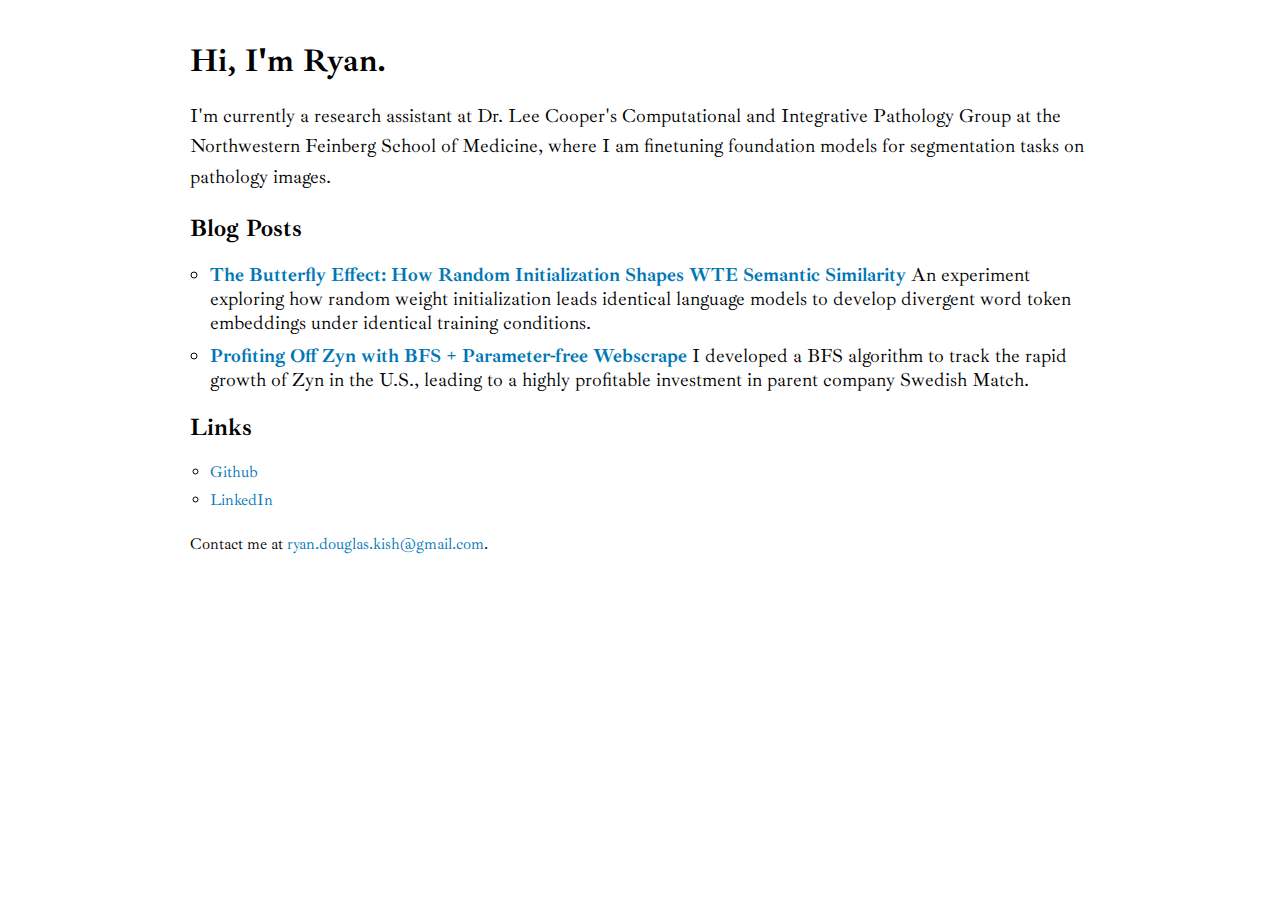
<file: index.html>
<!DOCTYPE html>
<html lang="en">
<head>
    <meta charset="UTF-8">
    <meta name="viewport" content="width=device-width, initial-scale=1.0">
    <meta http-equiv="X-UA-Compatible" content="IE=edge">
    <title>Ryan Kish - Machine Learning Scientist</title>
    <link rel="stylesheet" href="css/style.css">
</head>
<script async src="https://www.googletagmanager.com/gtag/js?id=G-NLVNH4F2ZV"></script>
    <script>
    window.dataLayer = window.dataLayer || [];
    function gtag(){dataLayer.push(arguments);}
    gtag('js', new Date());

    gtag('config', 'G-NLVNH4F2ZV');
    </script>
<body>
    <div class="main-content">
        <h1>Hi, I'm Ryan.</h1>
        <p>I'm currently a research assistant at Dr. Lee Cooper's Computational and Integrative Pathology Group at the Northwestern Feinberg School of Medicine, where I am finetuning foundation models for segmentation tasks on pathology images.</p>
        
        <h2>Blog Posts</h2>
        <ul class="blog-posts">
            <li><a href="blog/wte_init.html"><b>The Butterfly Effect: How Random Initialization Shapes WTE Semantic Similarity</b></a> An experiment exploring how random weight initialization leads identical language models to develop divergent word token embeddings under identical training conditions.</li>
            <li><a href="blog/zyn.html"><b>Profiting Off Zyn with BFS + Parameter-free Webscrape</b></a> I developed a BFS algorithm to track the rapid growth of Zyn in the U.S., leading to a highly profitable investment in parent company Swedish Match.</li>
        </ul>

        <h2>Links</h2>
        <ul class="social-links">
            <li><a href="https://github.com/ryankish" target="_blank">Github</a></li>
            <li><a href="https://www.linkedin.com/in/ryandk1/" target="_blank">LinkedIn</a></li>
        </ul>
        <div class="contact">
            Contact me at <a href="mailto:ryan.douglas.kish@gmail.com">ryan.douglas.kish@gmail.com</a>.
        </div>
    </div>
</body>

</html>
</file>
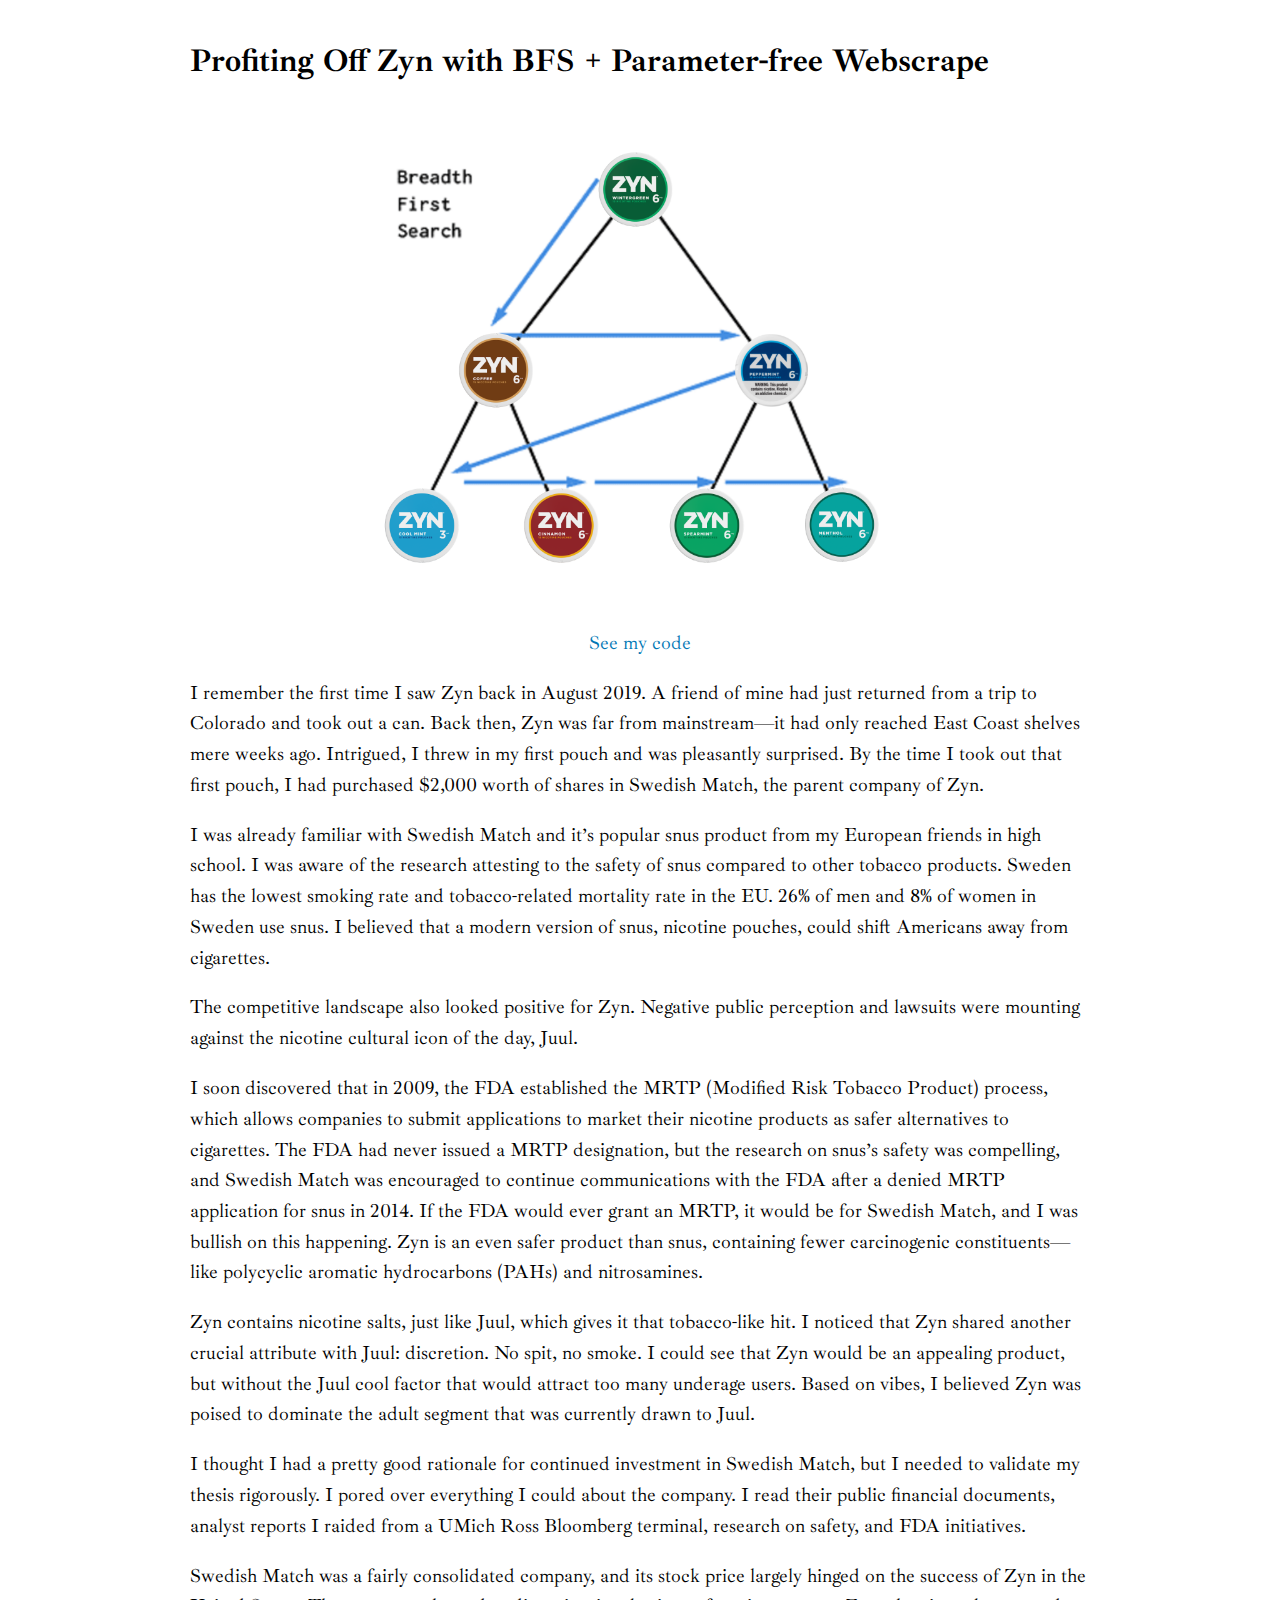
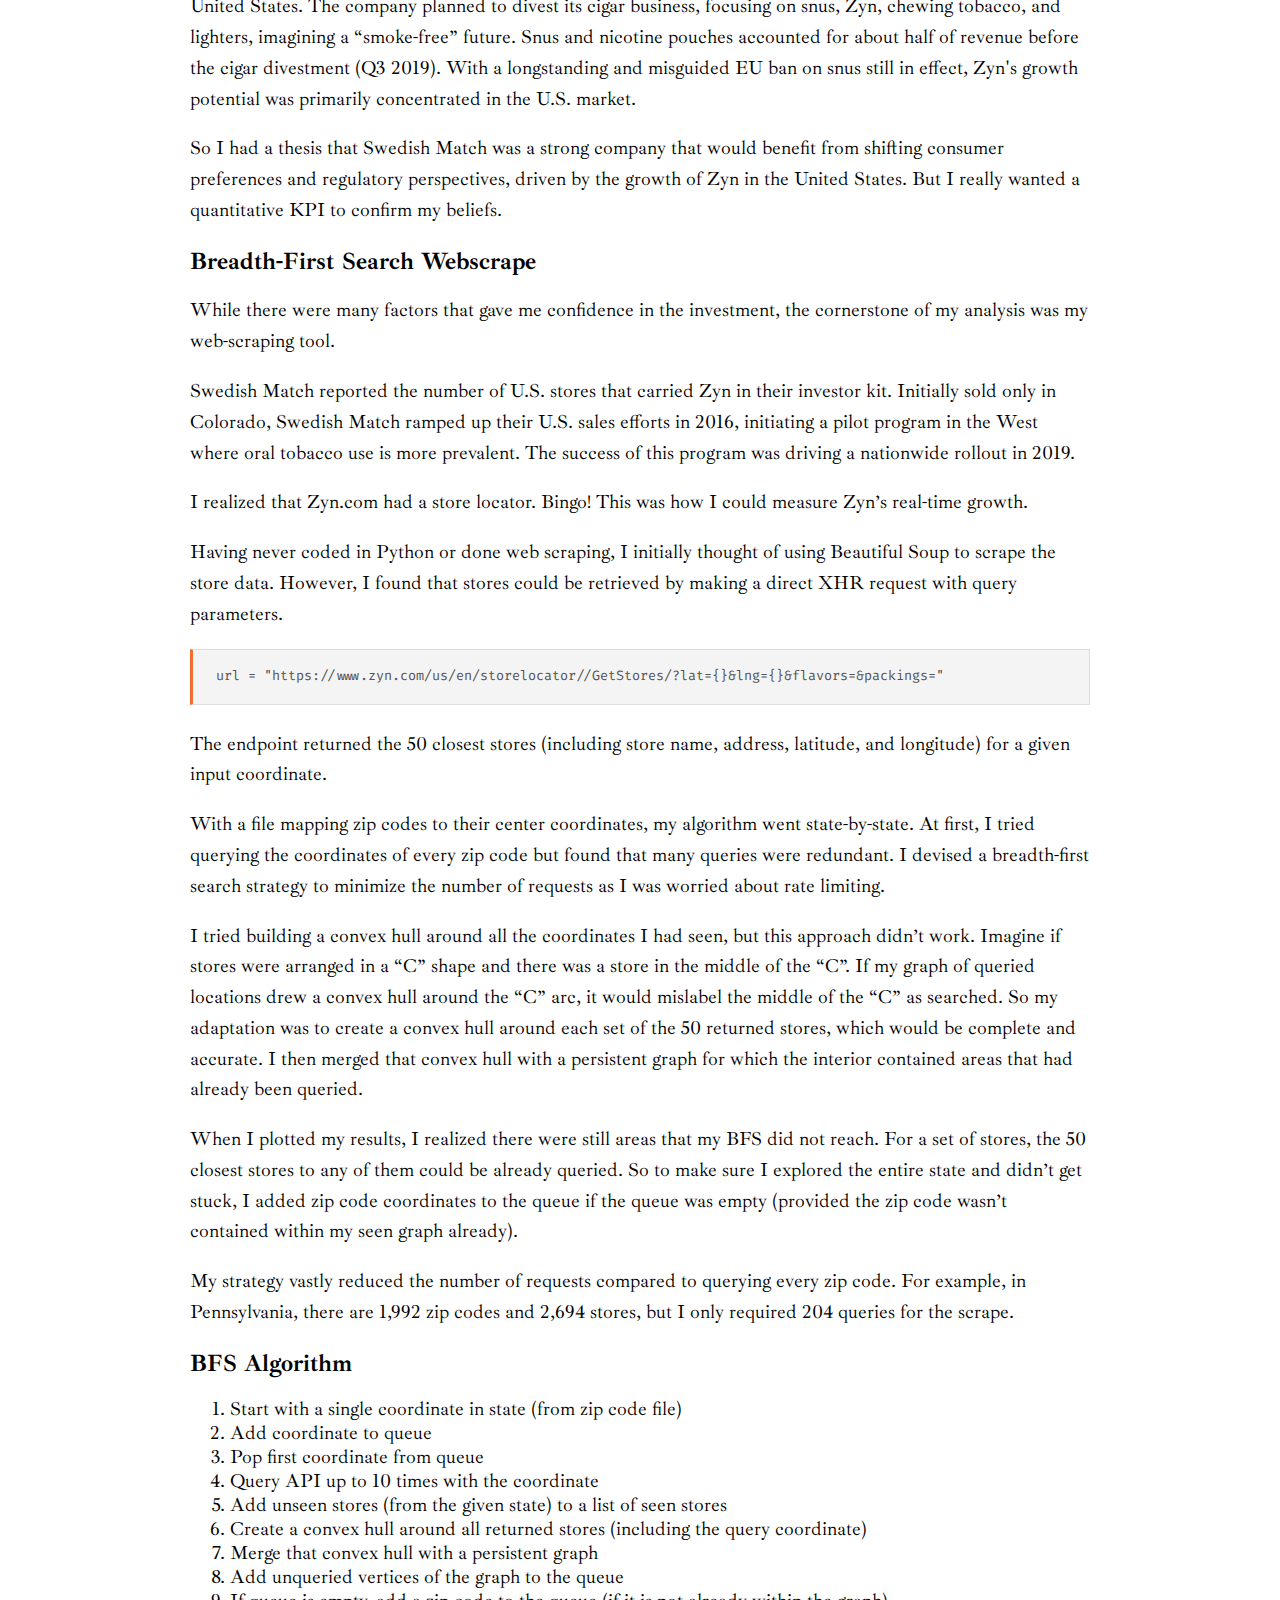
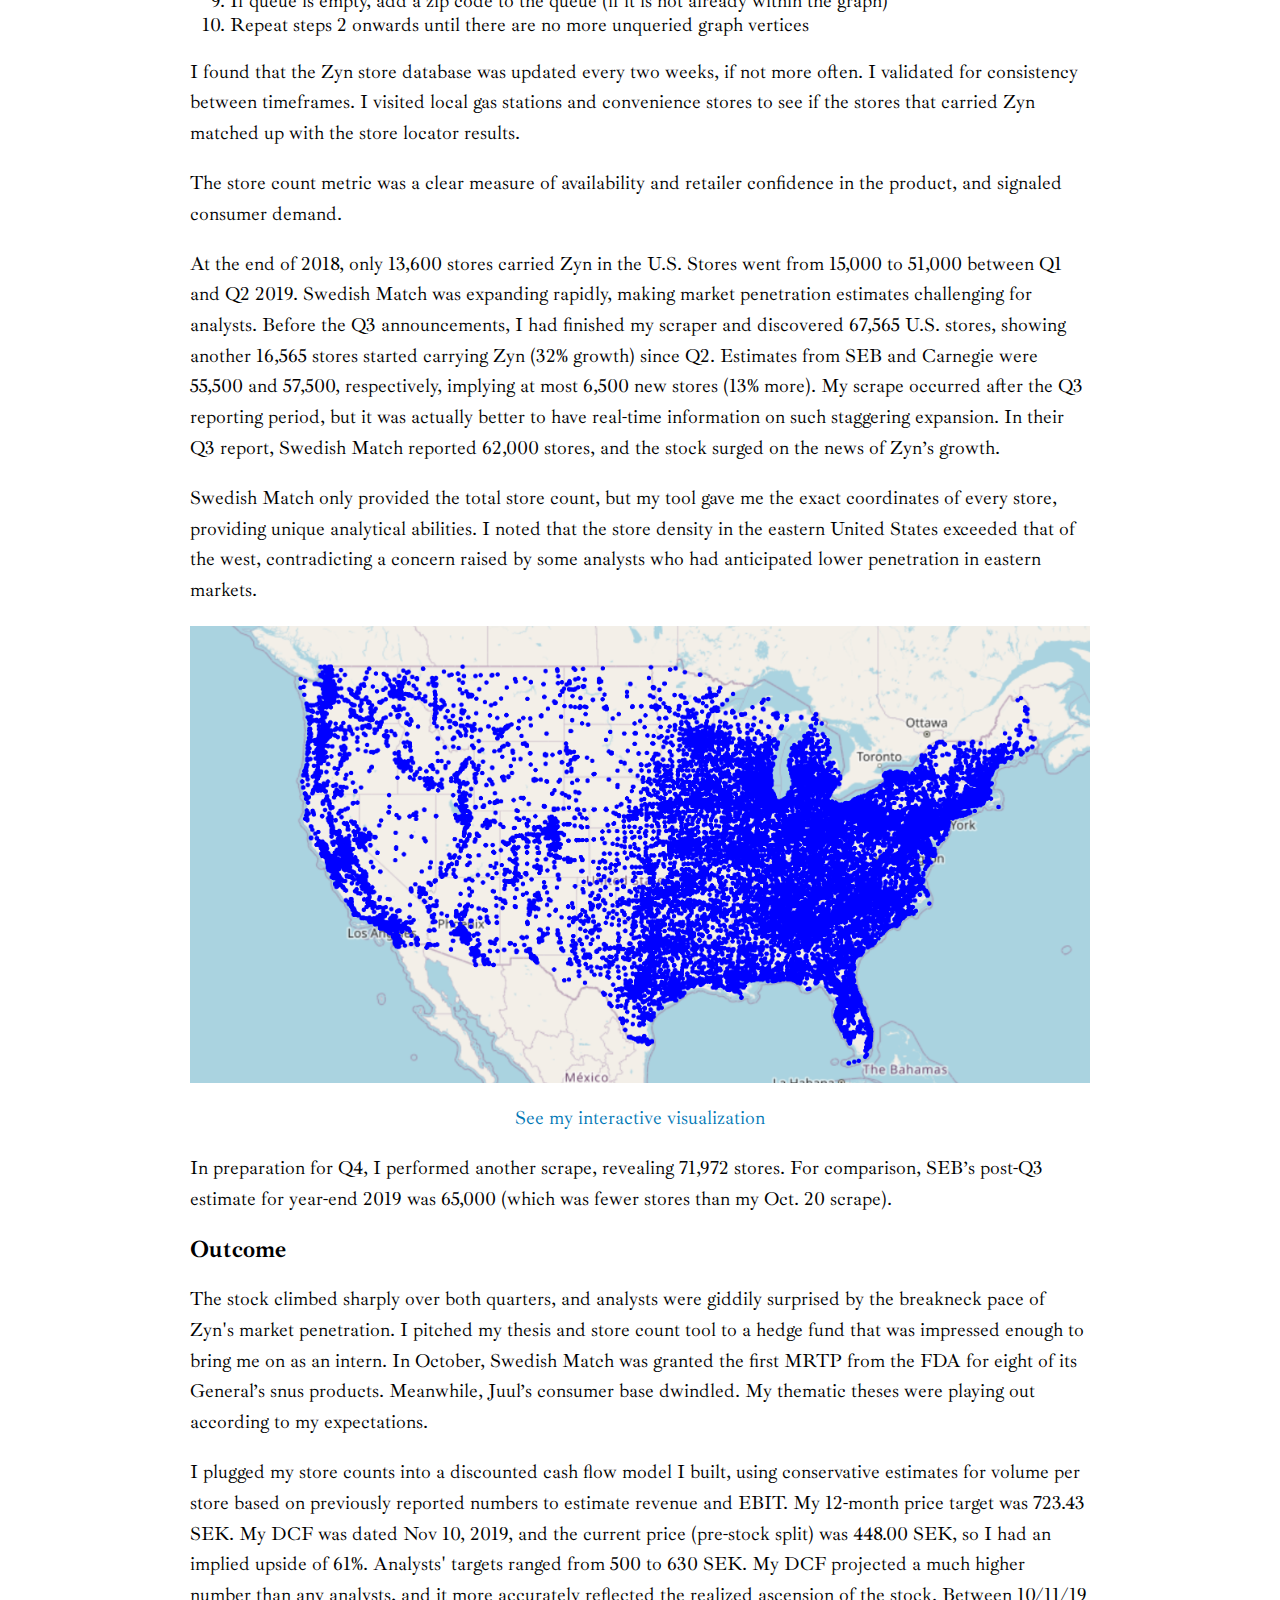
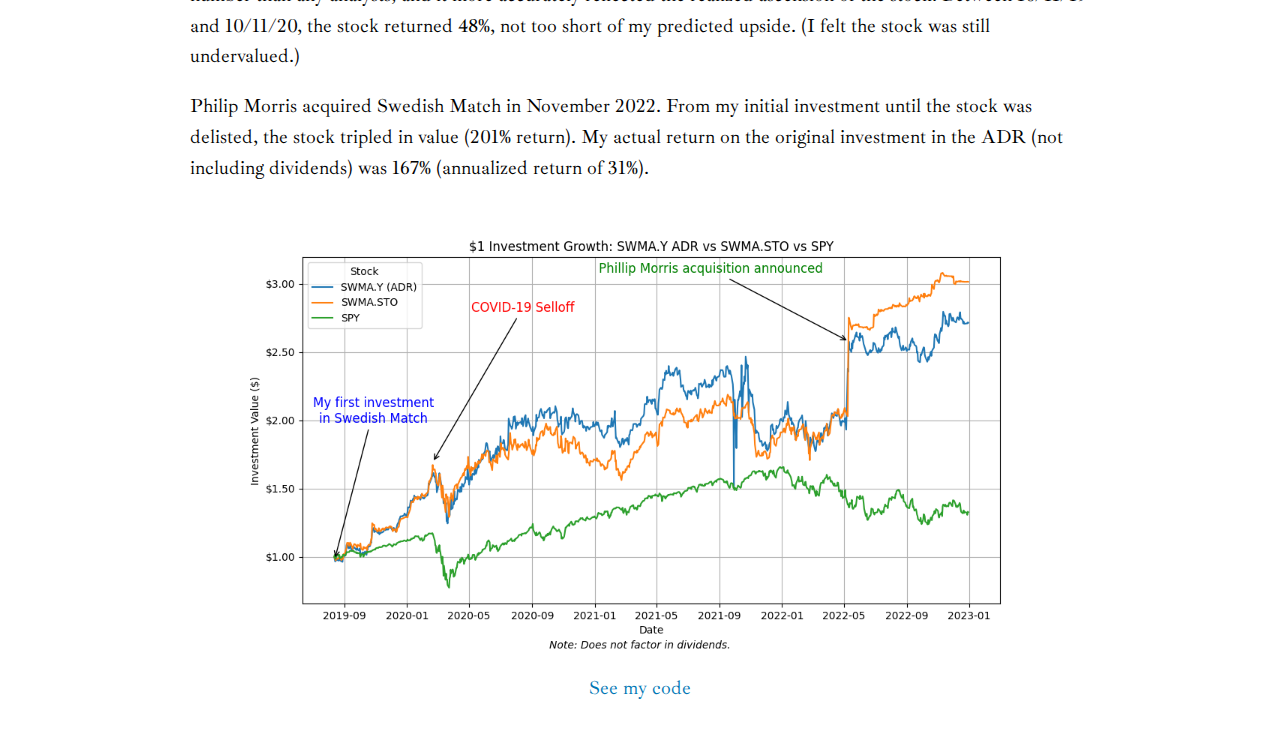
<file: blog/zyn.html>
<!DOCTYPE html>
<html lang="en">
<head>
    <meta charset="UTF-8">
    <meta name="viewport" content="width=device-width, initial-scale=1.0">
    <title>Profiting Off Zyn with BFS + Parameter-free Webscrape</title>
    <link rel="stylesheet" href="../css/style.css">
</head>
<script async src="https://www.googletagmanager.com/gtag/js?id=G-NLVNH4F2ZV"></script>
    <script>
    window.dataLayer = window.dataLayer || [];
    function gtag(){dataLayer.push(arguments);}
    gtag('js', new Date());

    gtag('config', 'G-NLVNH4F2ZV');
    </script>
<body>
    <div class="main-content">
        <h1>Profiting Off Zyn with BFS + Parameter-free Webscrape</h1>
        <img src="../assets/zyn/zyn_bfs.png" alt="Zyn BFS" class="blog-post-main-image">
        <p class="center"><a href="https://github.com/ryankish/bfs-store-scrape">See my code</a></p>

        
        <p>I remember the first time I saw Zyn back in August 2019. A friend of mine had just returned from a trip to Colorado and took out a can. Back then, Zyn was far from mainstream—it had only reached East Coast shelves mere weeks ago. Intrigued, I threw in my first pouch and was pleasantly surprised. By the time I took out that first pouch, I had purchased $2,000 worth of shares in Swedish Match, the parent company of Zyn.</p>

        <p>I was already familiar with Swedish Match and it’s popular snus product from my European friends in high school. I was aware of the research attesting to the safety of snus compared to other tobacco products. Sweden has the lowest smoking rate and tobacco-related mortality rate in the EU. 26% of men and 8% of women in Sweden use snus. I believed that a modern version of snus, nicotine pouches, could shift Americans away from cigarettes.</p>

        <p>The competitive landscape also looked positive for Zyn. Negative public perception and lawsuits were mounting against the nicotine cultural icon of the day, Juul.</p>

        <p>I soon discovered that in 2009, the FDA established the MRTP (Modified Risk Tobacco Product) process, which allows companies to submit applications to market their nicotine products as safer alternatives to cigarettes. The FDA had never issued a MRTP designation, but the research on snus’s safety was compelling, and Swedish Match was encouraged to continue communications with the FDA after a denied MRTP application for snus in 2014. If the FDA would ever grant an MRTP, it would be for Swedish Match, and I was bullish on this happening. Zyn is an even safer product than snus, containing fewer carcinogenic constituents—like polycyclic aromatic hydrocarbons (PAHs) and nitrosamines.</p>

        <p>Zyn contains nicotine salts, just like Juul, which gives it that tobacco-like hit. I noticed that Zyn shared another crucial attribute with Juul: discretion. No spit, no smoke. I could see that Zyn would be an appealing product, but without the Juul cool factor that would attract too many underage users. Based on vibes, I believed Zyn was poised to dominate the adult segment that was currently drawn to Juul.</p>

        <p>I thought I had a pretty good rationale for continued investment in Swedish Match, but I needed to validate my thesis rigorously. I pored over everything I could about the company. I read their public financial documents, analyst reports I raided from a UMich Ross Bloomberg terminal, research on safety, and FDA initiatives.</p>

        <p>Swedish Match was a fairly consolidated company, and its stock price largely hinged on the success of Zyn in the United States. The company planned to divest its cigar business, focusing on snus, Zyn, chewing tobacco, and lighters, imagining a “smoke-free” future. Snus and nicotine pouches accounted for about half of revenue before the cigar divestment (Q3 2019). With a longstanding and misguided EU ban on snus still in effect, Zyn's growth potential was primarily concentrated in the U.S. market.</p>

        <p>So I had a thesis that Swedish Match was a strong company that would benefit from shifting consumer preferences and regulatory perspectives, driven by the growth of Zyn in the United States. But I really wanted a quantitative KPI to confirm my beliefs.</p>

        <h2>Breadth-First Search Webscrape</h2>

        <p>While there were many factors that gave me confidence in the investment, the cornerstone of my analysis was my web-scraping tool.</p>

        <p>Swedish Match reported the number of U.S. stores that carried Zyn in their investor kit. Initially sold only in Colorado, Swedish Match ramped up their U.S. sales efforts in 2016, initiating a pilot program in the West where oral tobacco use is more prevalent. The success of this program was driving a nationwide rollout in 2019.</p>

        <p>I realized that Zyn.com had a store locator. Bingo! This was how I could measure Zyn’s real-time growth.</p>

        <p>Having never coded in Python or done web scraping, I initially thought of using Beautiful Soup to scrape the store data. However, I found that stores could be retrieved by making a direct XHR request with query parameters.</p>

        <pre><code>url = "https://www.zyn.com/us/en/storelocator//GetStores/?lat={}&lng={}&flavors=&packings="</code></pre>

        <p>The endpoint returned the 50 closest stores (including store name, address, latitude, and longitude) for a given input coordinate.</p>

        <p>With a file mapping zip codes to their center coordinates, my algorithm went state-by-state. At first, I tried querying the coordinates of every zip code but found that many queries were redundant. I devised a breadth-first search strategy to minimize the number of requests as I was worried about rate limiting.</p>

        <p>I tried building a convex hull around all the coordinates I had seen, but this approach didn’t work. Imagine if stores were arranged in a “C” shape and there was a store in the middle of the “C”. If my graph of queried locations drew a convex hull around the “C” arc, it would mislabel the middle of the “C” as searched. So my adaptation was to create a convex hull around each set of the 50 returned stores, which would be complete and accurate. I then merged that convex hull with a persistent graph for which the interior contained areas that had already been queried.</p>

        <p>When I plotted my results, I realized there were still areas that my BFS did not reach. For a set of stores, the 50 closest stores to any of them could be already queried. So to make sure I explored the entire state and didn’t get stuck, I added zip code coordinates to the queue if the queue was empty (provided the zip code wasn’t contained within my seen graph already).</p>

        <p>My strategy vastly reduced the number of requests compared to querying every zip code. For example, in Pennsylvania, there are 1,992 zip codes and 2,694 stores, but I only required 204 queries for the scrape.</p>

        <h2>BFS Algorithm</h2>
        <ol>
            <li>Start with a single coordinate in state (from zip code file)</li>
            <li>Add coordinate to queue</li>
            <li>Pop first coordinate from queue</li>
            <li>Query API up to 10 times with the coordinate</li>
            <li>Add unseen stores (from the given state) to a list of seen stores</li>
            <li>Create a convex hull around all returned stores (including the query coordinate)</li>
            <li>Merge that convex hull with a persistent graph</li>
            <li>Add unqueried vertices of the graph to the queue</li>
            <li>If queue is empty, add a zip code to the queue (if it is not already within the graph)</li>
            <li>Repeat steps 2 onwards until there are no more unqueried graph vertices</li>
        </ol>

        <p>I found that the Zyn store database was updated every two weeks, if not more often. I validated for consistency between timeframes. I visited local gas stations and convenience stores to see if the stores that carried Zyn matched up with the store locator results.</p>

        <p>The store count metric was a clear measure of availability and retailer confidence in the product, and signaled consumer demand.</p>

        <p>At the end of 2018, only 13,600 stores carried Zyn in the U.S. Stores went from 15,000 to 51,000 between Q1 and Q2 2019. Swedish Match was expanding rapidly, making market penetration estimates challenging for analysts. Before the Q3 announcements, I had finished my scraper and discovered 67,565 U.S. stores, showing another 16,565 stores started carrying Zyn (32% growth) since Q2. Estimates from SEB and Carnegie were 55,500 and 57,500, respectively, implying at most 6,500 new stores (13% more). My scrape occurred after the Q3 reporting period, but it was actually better to have real-time information on such staggering expansion. In their Q3 report, Swedish Match reported 62,000 stores, and the stock surged on the news of Zyn’s growth.</p>

        <p>Swedish Match only provided the total store count, but my tool gave me the exact coordinates of every store, providing unique analytical abilities. I noted that the store density in the eastern United States exceeded that of the west, contradicting a concern raised by some analysts who had anticipated lower penetration in eastern markets.</p>

        <img src="../assets/zyn/ZYNStoreMapOct20.png" alt="Zyn Store Map" class="blog-post-main-image">
        <p class="center"><a href="../assets/zyn/ZYNStores2019Q3.html">See my interactive visualization</a></p>

        <p>In preparation for Q4, I performed another scrape, revealing 71,972 stores. For comparison, SEB’s post-Q3 estimate for year-end 2019 was 65,000 (which was fewer stores than my Oct. 20 scrape).</p>

        <h2>Outcome</h2>

        <p>The stock climbed sharply over both quarters, and analysts were giddily surprised by the breakneck pace of Zyn's market penetration. I pitched my thesis and store count tool to a hedge fund that was impressed enough to bring me on as an intern. In October, Swedish Match was granted the first MRTP from the FDA for eight of its General’s snus products. Meanwhile, Juul’s consumer base dwindled. My thematic theses were playing out according to my expectations.</p>

        <p>I plugged my store counts into a discounted cash flow model I built, using conservative estimates for volume per store based on previously reported numbers to estimate revenue and EBIT. My 12-month price target was 723.43 SEK. My DCF was dated Nov 10, 2019, and the current price (pre-stock split) was 448.00 SEK, so I had an implied upside of 61%. Analysts' targets ranged from 500 to 630 SEK. My DCF projected a much higher number than any analysts, and it more accurately reflected the realized ascension of the stock. Between 10/11/19 and 10/11/20, the stock returned 48%, not too short of my predicted upside. (I felt the stock was still undervalued.)</p>

        <p>Philip Morris acquired Swedish Match in November 2022. From my initial investment until the stock was delisted, the stock tripled in value (201% return). My actual return on the original investment in the ADR (not including dividends) was 167% (annualized return of 31%).</p>

        <img src="../assets/zyn/stonk_graph.png" alt="SWMA vs. SPY" class="blog-post-main-image">
        <p class="center"><a href="https://github.com/ryankish/bfs-store-scrape">See my code</a></p>

    </div>
</body>
</html>
</file>
<file: css/style.css>
@import url('https://fonts.googleapis.com/css2?family=Fira+Code&display=swap');
@import url('https://fonts.googleapis.com/css2?family=Ibarra+Real+Nova&display=swap');


body {
    font-family: "Ibarra Real Nova", serif;
    font-feature-settings: "liga" 1, "clig" 1;
    margin: 0;
    padding: 0;
    display: flex;
    flex-direction: column;
    align-items: center;
    justify-content: left;
    height: 100vh;
    background-color: #ffffff;
    color: #000000;
}

.main-content {
    text-align: left;
    width: 95%;
    max-width: 900px;
    padding: 20px;
    background-color: #ffffff;
}

h1 {
    font-size: 2em;
    margin-bottom: 0.5em;
}

h1.center {
    text-align: center;
}

p {
    font-size: 1.2em;
    line-height: 1.6;
    margin: 1em 0;
}

p.center {
    text-align: center;
    margin: 0.5em 0;
}

a {
    color: #0077b5;
    text-decoration: none;
}

a:visited {
    color: #0077b5;
}

a:hover,
a:focus {
    text-decoration: underline;
}

ul {
    list-style-type: circle;
    padding-left: 20px;
    text-align: left;
}

ol {
    font-size: 1.2em;
}

.blog-posts {
    font-size: 1.2em;
    list-style-type: circle;
    padding-left: 20px;
    text-align: left;
}

.blog-posts li {
    margin: 0.5em 0;
}

.social-links {
    list-style-type: circle;
    padding-left: 20px;
    text-align: left;
}

.social-links li {
    margin: 0.5em 0;
}

.contact {
    margin-top: 1.5em;
    font-size: 1em;
}

.blog-post-main-image {
    max-width: 100%;
    height: auto;
    display: block;
    /* width: 800px; */
    margin: 20px 0;
}

pre {
    background-color: #f4f4f4;
    border: 1px solid #ddd;
    border-left: 3px solid #f36d33;
    color: #575353;
    page-break-inside: avoid;
    font-family: monospace;
    font-size: 15px;
    line-height: 1.6;
    margin-bottom: 1.6em;
    max-width: 100%;
    overflow: auto;
    padding: 1em 1.5em;
    display: block;
    word-wrap: break-word;
}

code {
    font-family: 'Fira Code', monospace;
    font-feature-settings: "liga" 1, "clig" 1;
    font-size: 0.9em;
}

.wte-init-perp-image {
    display: block;
    width: 90%;  /* Adjust this percentage to make the image smaller or larger */
    height: auto;
    margin-left: auto;
    margin-right: auto;
}

pre.ascii-art {
    margin: 0;
    padding: 0;
    border: none;
    background: none;
    font-size: inherit;
    line-height: inherit;
    color: inherit;
    text-align: left;
    overflow: visible;
}

pre.ascii-art {
    /*font-family: monospace, 'Courier New', Courier;*/
    white-space: pre;
    line-height: 1;
    font-size: 14px;
    font-weight: bold;
    letter-spacing: 1px;
    /*background-color: #e6e6fa; /* Light purple background */
    color: #7c61ca;
    padding: 20px;
    border-radius: 5px;
    display: inline-block;
    tab-size: 4;
    -moz-tab-size: 4;
    -o-tab-size: 4;
    word-break: normal;
    word-wrap: normal;
    margin: 0; /* Reset default margin */
    overflow: visible;
}
.ascii-art-container {
    text-align: center;
    width: 100%;
}
/* Base styles for the citation */
.citation {
    position: relative;
    cursor: pointer;
    border-bottom: 1px dashed #0077b5;
    color: #0077b5;
}

/* Tooltip container (hidden by default) */
.citation::before {
    content: attr(data-tooltip);
    position: absolute;
    left: 50%;
    bottom: 125%;
    /* Adjust this to control the positioning */
    transform: translateX(-50%);
    background-color: #333;
    color: #fff;
    padding: 5px 10px;
    border-radius: 5px;
    white-space: nowrap;
    opacity: 0;
    transition: opacity 0.3s ease-in-out;
    visibility: hidden;
    font-size: 0.9em;
    z-index: 10;
}

/* Arrow below the tooltip */
.citation::after {
    content: "";
    position: absolute;
    left: 50%;
    bottom: 115%;
    transform: translateX(-50%);
    border-width: 5px;
    border-style: solid;
    border-color: #333 transparent transparent transparent;
    opacity: 0;
    visibility: hidden;
    transition: opacity 0.3s ease-in-out;
}

/* Show tooltip on hover */
.citation:hover::before,
.citation:hover::after {
    opacity: 1;
    visibility: visible;
}

/* Media query for mobile devices */
@media screen and (max-width: 600px) {
    .main-content {
        width: 90%;
        padding: 10px;
    }

    h1 {
        font-size: 1.5em;
    }

    p {
        font-size: 1em;
    }

    .blog-post-main-image {
        width: 100%;
    }
}
</file>
